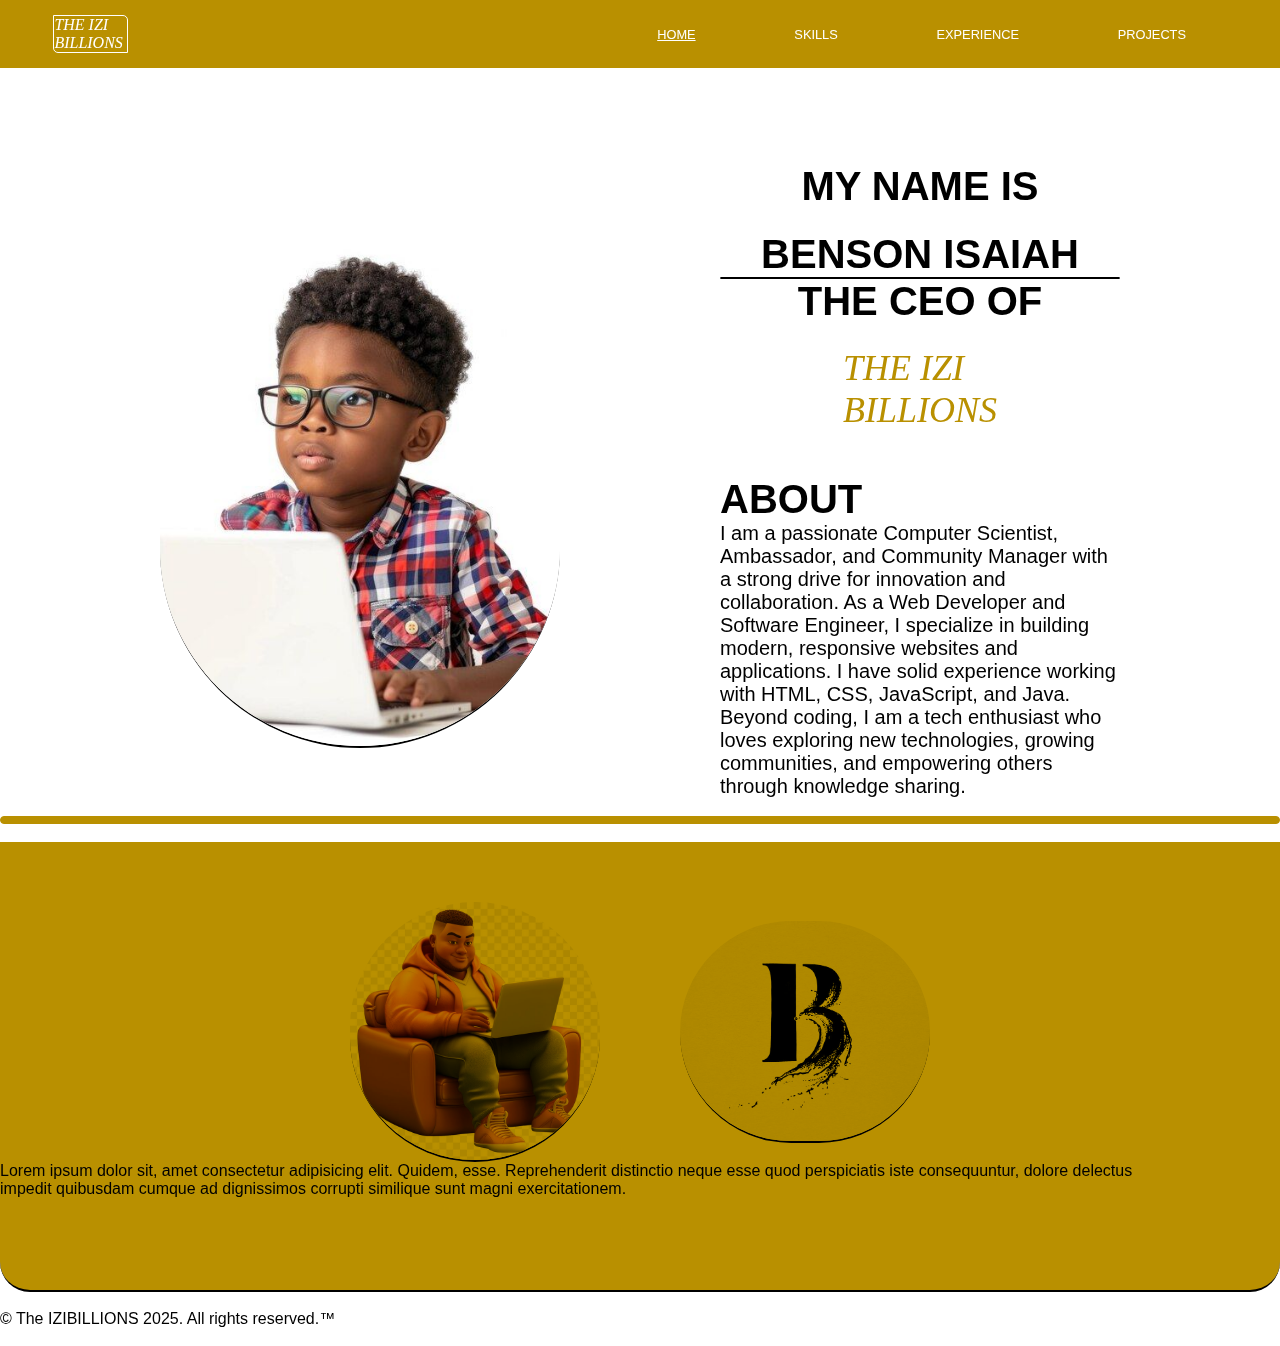
<file: index.html>
<!DOCTYPE html>
<html lang="en">
<head>
    <meta charset="UTF-8">
    <meta name="viewport" content="width=device-width, initial-scale=1.0">
    <link rel="stylesheet" href="land.css">
    <title>ISAIAH</title>
</head>
<body>
    <div class="whole">
        <nav>
            <i class="logo">THE IZI<br>BILLIONS</i>
            <div class="sec">
                <a href="index.html" class="click hideonmobile">HOME</a>
                <a class="hideonmobile" href="skills.html">SKILLS</a>
                <a class="hideonmobile" href="experience.html">EXPERIENCE</a>
                <a class="hideonmobile" href="project.html">PROJECTS</a>
                <li class="menu-button" onclick=showsidebar()><a href="#"><svg xmlns="http://www.w3.org/2000/svg" style="color: black;" height="26px" viewBox="0 -960 960 960" width="26px" fill="#e8eaed"><path d="M120-240v-80h720v80H120Zm0-200v-80h720v80H120Zm0-200v-80h720v80H120Z"/></svg></a></li>
                <ul class="sidebar">
                    <li class="x" onclick=hidesidebar()><a href="#"><svg xmlns="http://www.w3.org/2000/svg" height="24px" viewBox="0 -960 960 960" width="24px" fill="#e8eaed"><path d="m256-200-56-56 224-224-224-224 56-56 224 224 224-224 56 56-224 224 224 224-56 56-224-224-224 224Z"/></svg></a></li>
                    <li><a href="index.html">HOME</a></li>
                    <li><a href="skills.html">SKILLS</a></li>
                    <li><a href="experience.html">EXPERIENCE</a></li>
                    <li><a href="project.html">PROJECTS</a></li>
                </ul>
            </div>
        </nav>
    </div>
    <br>
    <br>
    <div class="now">
        <img class="boy" src="image/A young boy using a laptop possibly doing homework or browsing online _ Premium AI-generated image.jpeg" alt="object image">
        <div class="text">
            <h1>MY NAME IS</h1><br>
            <h1 class="name">BENSON ISAIAH</h1>
            <hr class="hhh">
            <H1>THE CEO OF</H1><br>
            <h1 class="izi">THE IZI<br>BILLIONS</h1><br>
            <br>
            <div class="about" id="about">
                <h1>ABOUT</h1>
                <P class="at">I am a passionate Computer Scientist, Ambassador, and Community Manager with a strong drive for innovation and collaboration. As a Web Developer and Software Engineer, I specialize in building modern, responsive websites and applications. I have solid experience working with HTML, CSS, JavaScript, and Java.</p>
                <p class="at">Beyond coding, I am a tech enthusiast who loves exploring new technologies, growing communities, and empowering others through knowledge sharing.</P>
            </div>
        </div>

    </div>
    <br>
    <hr class="hh">
    <br>
    <div class="trend">
        <div class="down">
            <img src="image/Download premium png of PNG Sitting laptop furniture computer_  by Busbus about png, cartoon, people, men, and furniture 12154302.jpeg" alt="">
            <img src="image/download.jpeg" alt="">
        </div>
        <div class="texting">
            <p>Lorem ipsum dolor sit, amet consectetur adipisicing elit. Quidem, esse. Reprehenderit distinctio neque esse quod perspiciatis iste consequuntur, dolore delectus impedit quibusdam cumque ad dignissimos corrupti similique sunt magni exercitationem.</p>
        </div>
    </div>
    <br>
    <footer>
        <p>&copy; The IZIBILLIONS 2025. All rights reserved.&trade;</p>
    </footer>
    <br>
    <script>
        function showsidebar(params) {
            const sidebar = document.querySelector('.sidebar')
            sidebar.style.display = 'flex'
        }
        function hidesidebar(params) {
            const sidebar = document.querySelector('.sidebar')
            sidebar.style.display = 'none'
        }
    </script>
    <script src="land.js"></script>
</body>
</html>
</file>
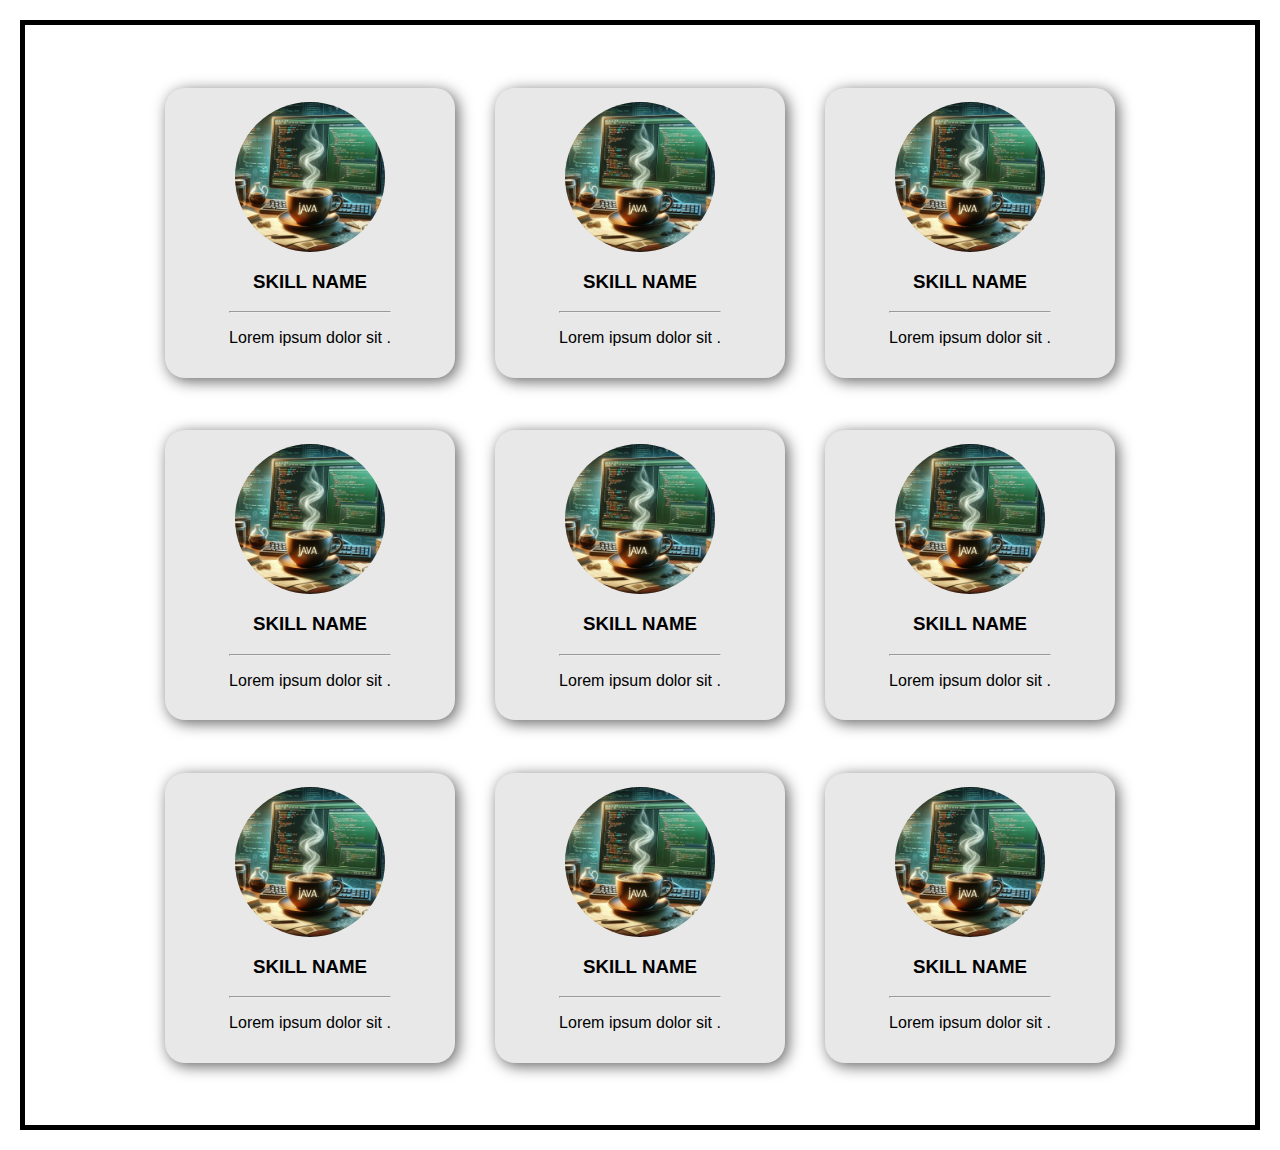
<file: card.html>
<!DOCTYPE html>
<html lang="en">
<head>
    <meta charset="UTF-8">
    <meta name="viewport" content="width=device-width, initial-scale=1.0">
    <title>Document</title>
    <link rel="stylesheet" href="card.css">
</head>
<body>
    <div class="whole">
        <div class="wrap">
            <img src="image/Java_ A Tech Industry Heavyweight Programming Language.jpg" alt="">
            <div class="text">
                <h3>SKILL NAME</h3>
                <hr>
                <p>Lorem ipsum dolor sit .</p>
            </div>
        </div>
        <div class="wrap">
            <img src="image/Java_ A Tech Industry Heavyweight Programming Language.jpg" alt="">
            <div class="text">
                <h3>SKILL NAME</h3>
                <hr>
                <p>Lorem ipsum dolor sit .</p>
            </div>
        </div>
        <div class="wrap">
            <img src="image/Java_ A Tech Industry Heavyweight Programming Language.jpg" alt="">
            <div class="text">
                <h3>SKILL NAME</h3>
                <hr>
                <p>Lorem ipsum dolor sit .</p>
            </div>
        </div>
        <div class="wrap">
            <img src="image/Java_ A Tech Industry Heavyweight Programming Language.jpg" alt="">
            <div class="text">
                <h3>SKILL NAME</h3>
                <hr>
                <p>Lorem ipsum dolor sit .</p>
            </div>
        </div>
        <div class="wrap">
            <img src="image/Java_ A Tech Industry Heavyweight Programming Language.jpg" alt="">
            <div class="text">
                <h3>SKILL NAME</h3>
                <hr>
                <p>Lorem ipsum dolor sit .</p>
            </div>
        </div>
        <div class="wrap">
            <img src="image/Java_ A Tech Industry Heavyweight Programming Language.jpg" alt="">
            <div class="text">
                <h3>SKILL NAME</h3>
                <hr>
                <p>Lorem ipsum dolor sit .</p>
            </div>
        </div>
        <div class="wrap">
            <img src="image/Java_ A Tech Industry Heavyweight Programming Language.jpg" alt="">
            <div class="text">
                <h3>SKILL NAME</h3>
                <hr>
                <p>Lorem ipsum dolor sit .</p>
            </div>
        </div>
        <div class="wrap">
            <img src="image/Java_ A Tech Industry Heavyweight Programming Language.jpg" alt="">
            <div class="text">
                <h3>SKILL NAME</h3>
                <hr>
                <p>Lorem ipsum dolor sit .</p>
            </div>
        </div>
        <div class="wrap">
            <img src="image/Java_ A Tech Industry Heavyweight Programming Language.jpg" alt="">
            <div class="text">
                <h3>SKILL NAME</h3>
                <hr>
                <p>Lorem ipsum dolor sit .</p>
            </div>
        </div>
    </div>
</body>
</html>
</file>
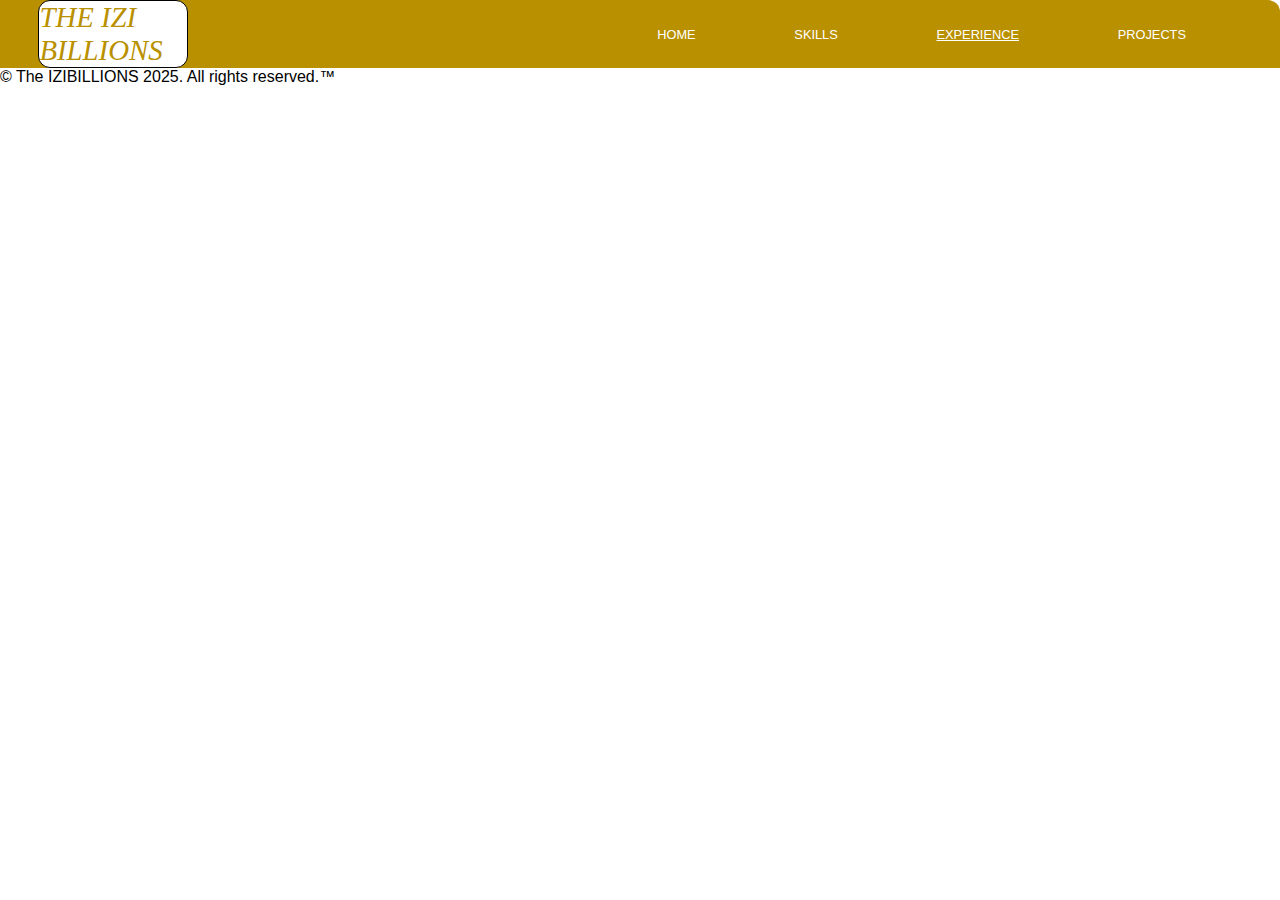
<file: experience.html>
<!DOCTYPE html>
<html lang="en">
<head>
    <meta charset="UTF-8">
    <meta name="viewport" content="width=device-width, initial-scale=1.0">
    <link rel="stylesheet" href="experience.css">
    <title>PROJECTS</title>
</head>
<body>
    <div class="whole">
        <nav>
            <i class="logo">THE IZI<br>BILLIONS</i>
            <div class="sec">
                <a href="index.html" class="hideonmobile">HOME</a>
                <a class="hideonmobile" href="skills.html">SKILLS</a>
                <a class="click hideonmobile" href="experience.html">EXPERIENCE</a>
                <a class="hideonmobile" href="project.html">PROJECTS</a>
                <li class="menu-button" onclick=showsidebar()><a href="#"><svg xmlns="http://www.w3.org/2000/svg" style="color: black;" height="26px" viewBox="0 -960 960 960" width="26px" fill="#e8eaed"><path d="M120-240v-80h720v80H120Zm0-200v-80h720v80H120Zm0-200v-80h720v80H120Z"/></svg></a></li>
                <ul class="sidebar">
                    <li class="x" onclick=hidesidebar()><a href="#"><svg xmlns="http://www.w3.org/2000/svg" height="24px" viewBox="0 -960 960 960" width="24px" fill="#e8eaed"><path d="m256-200-56-56 224-224-224-224 56-56 224 224 224-224 56 56-224 224 224 224-56 56-224-224-224 224Z"/></svg></a></li>
                    <li><a href="index.html">HOME</a></li>
                    <li><a href="skills.html">SKILLS</a></li>
                    <li><a href="experience.html">EXPERIENCE</a></li>
                    <li><a href="project.html">PROJECTS</a></li>
                </ul>
            </div>
        </nav>
    </div>
    <footer>
        <p>&copy; The IZIBILLIONS 2025. All rights reserved.&trade;</p>
    </footer>
    <br>
    <script>
        function showsidebar(params) {
            const sidebar = document.querySelector('.sidebar')
            sidebar.style.display = 'flex'
        }
        function hidesidebar(params) {
            const sidebar = document.querySelector('.sidebar')
            sidebar.style.display = 'none'
        }
    </script>
</body>
</html>
</file>
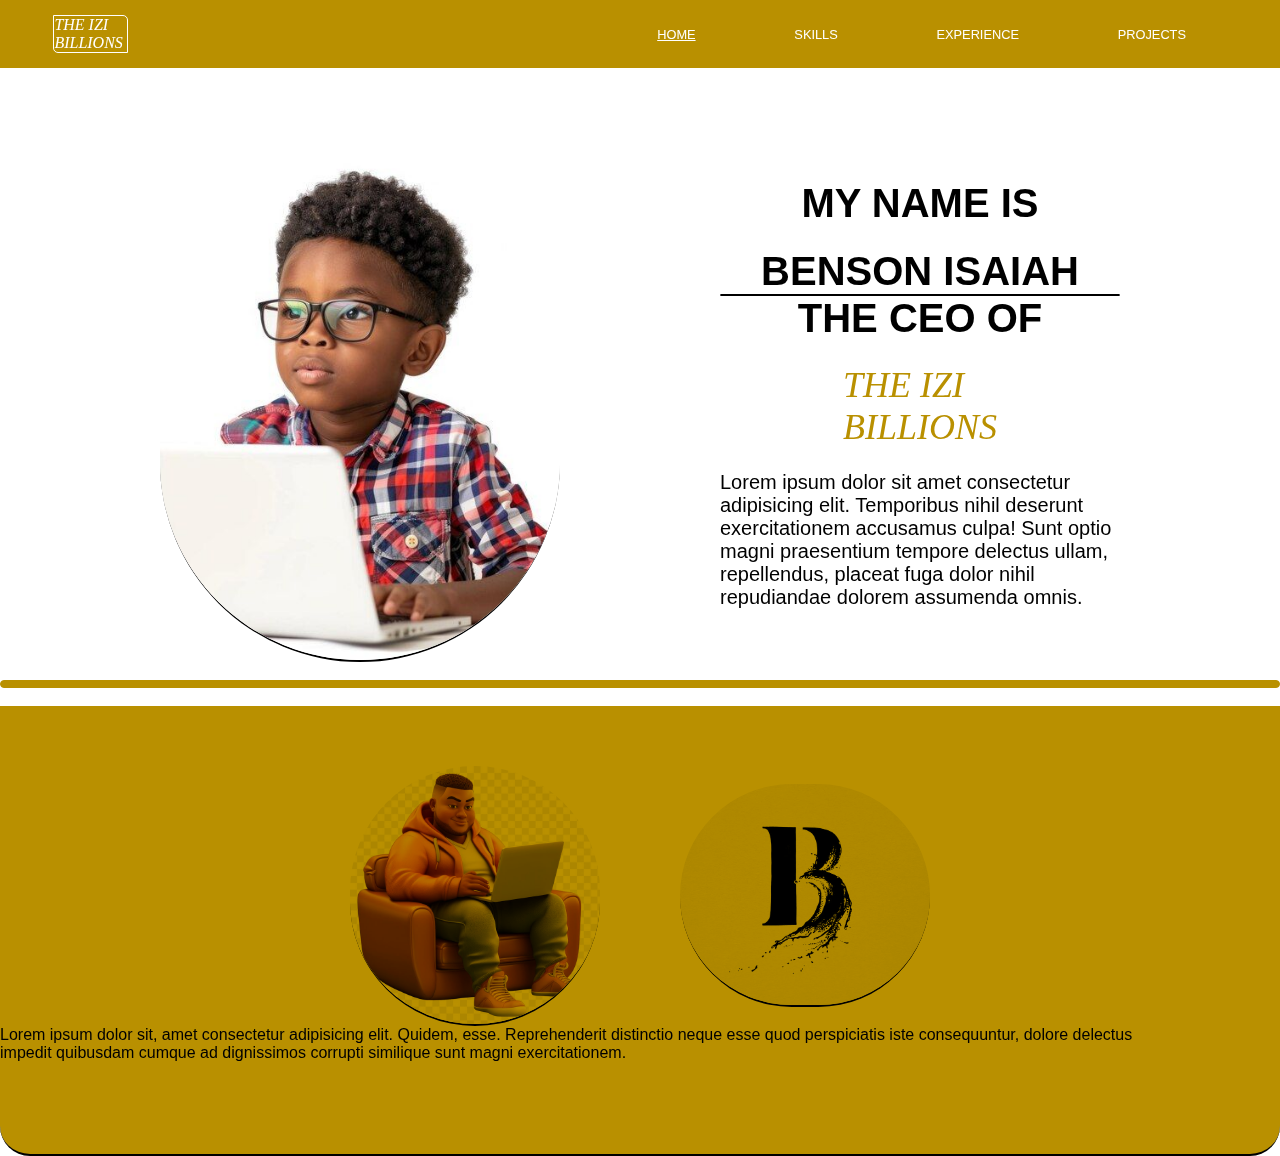
<file: land.html>
<!DOCTYPE html>
<html lang="en">
<head>
    <meta charset="UTF-8">
    <meta name="viewport" content="width=device-width, initial-scale=1.0">
    <link rel="stylesheet" href="land.css">
    <title>ISAIAH</title>
</head>
<body>
    <div class="whole">
        <nav>
            <i class="logo">THE IZI<br>BILLIONS</i>
            <div class="sec">
                <a href="land.html" class="click hideonmobile">HOME</a>
                <a class="hideonmobile" href="#">SKILLS</a>
                <a class="hideonmobile" href="experience.html">EXPERIENCE</a>
                <a class="hideonmobile" href="project.html">PROJECTS</a>
                <li class="menu-button" onclick=showsidebar()><a href="#"><svg xmlns="http://www.w3.org/2000/svg" style="color: black;" height="26px" viewBox="0 -960 960 960" width="26px" fill="#e8eaed"><path d="M120-240v-80h720v80H120Zm0-200v-80h720v80H120Zm0-200v-80h720v80H120Z"/></svg></a></li>
                <ul class="sidebar">
                    <li class="x" onclick=hidesidebar()><a href="#"><svg xmlns="http://www.w3.org/2000/svg" height="24px" viewBox="0 -960 960 960" width="24px" fill="#e8eaed"><path d="m256-200-56-56 224-224-224-224 56-56 224 224 224-224 56 56-224 224 224 224-56 56-224-224-224 224Z"/></svg></a></li>
                    <li><a href="land.html">HOME</a></li>
                    <li><a href="#">SKILLS</a></li>
                    <li><a href="experience.html">EXPERIENCE</a></li>
                    <li><a href="project.html">PROJECTS</a></li>
                </ul>
            </div>
        </nav>
    </div>
    <div class="now">
        <img class="boy" src="image/A young boy using a laptop possibly doing homework or browsing online _ Premium AI-generated image.jpeg" alt="object image">
        <div class="text">
            <h1>MY NAME IS</h1><br>
            <h1 class="name">BENSON ISAIAH</h1>
            <hr class="hhh">
            <H1>THE CEO OF</H1><br>
            <h1 class="izi">THE IZI<br>BILLIONS</h1><br>
            <P>Lorem ipsum dolor sit amet consectetur adipisicing elit. Temporibus nihil deserunt exercitationem accusamus culpa! Sunt optio magni praesentium tempore delectus ullam, repellendus, placeat fuga dolor nihil repudiandae dolorem assumenda omnis.</P>
        </div>

    </div>
    <br>
    <hr class="hh">
    <br>
    <div class="trend">
        <div class="down">
            <img src="image/Download premium png of PNG Sitting laptop furniture computer_  by Busbus about png, cartoon, people, men, and furniture 12154302.jpeg" alt="">
            <img src="image/download.jpeg" alt="">
        </div>
        <div class="texting">
            <p>Lorem ipsum dolor sit, amet consectetur adipisicing elit. Quidem, esse. Reprehenderit distinctio neque esse quod perspiciatis iste consequuntur, dolore delectus impedit quibusdam cumque ad dignissimos corrupti similique sunt magni exercitationem.</p>
        </div>
        
    </div>
    <script>
        function showsidebar(params) {
            const sidebar = document.querySelector('.sidebar')
            sidebar.style.display = 'flex'
        }
        function hidesidebar(params) {
            const sidebar = document.querySelector('.sidebar')
            sidebar.style.display = 'none'
        }
    </script>
    <script src="land.js"></script>
</body>
</html>
</file>
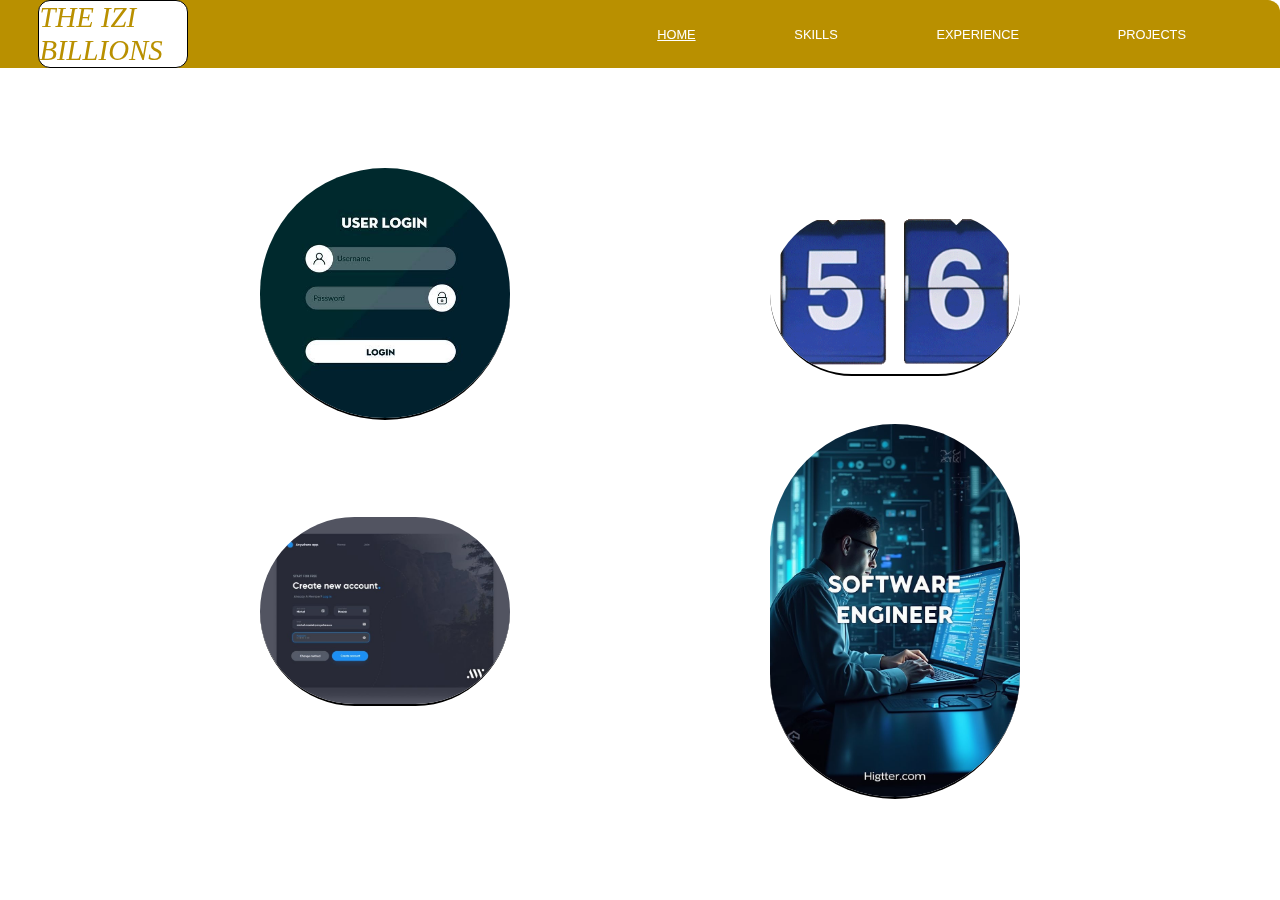
<file: project.html>
<!DOCTYPE html>
<html lang="en">
<head>
    <meta charset="UTF-8">
    <meta name="viewport" content="width=device-width, initial-scale=1.0">
    <link rel="stylesheet" href="project.css">
    <title>PROJECTS</title>
</head>
<body>
    <div class="whole">
        <nav>
            <i class="logo">THE IZI<br>BILLIONS</i>
            <div class="sec">
                <a href="index.html" class="click hideonmobile">HOME</a>
                <a class="hideonmobile" href="#">SKILLS</a>
                <a class="hideonmobile" href="experience.html">EXPERIENCE</a>
                <a class="hideonmobile" href="project.html">PROJECTS</a>
                <li class="menu-button" onclick=showsidebar()><a href="#"><svg xmlns="http://www.w3.org/2000/svg" style="color: black;" height="26px" viewBox="0 -960 960 960" width="26px" fill="#e8eaed"><path d="M120-240v-80h720v80H120Zm0-200v-80h720v80H120Zm0-200v-80h720v80H120Z"/></svg></a></li>
                <ul class="sidebar">
                    <li class="x" onclick=hidesidebar()><a href="#"><svg xmlns="http://www.w3.org/2000/svg" height="24px" viewBox="0 -960 960 960" width="24px" fill="#e8eaed"><path d="m256-200-56-56 224-224-224-224 56-56 224 224 224-224 56 56-224 224 224 224-56 56-224-224-224 224Z"/></svg></a></li>
                    <li><a href="index.html">HOME</a></li>
                    <li><a href="#">SKILLS</a></li>
                    <li><a href="experience.html">EXPERIENCE</a></li>
                    <li><a href="project.html">PROJECTS</a></li>
                </ul>
            </div>
        </nav>
    </div>
    <div class="proj">
        <div class="img12">
            <div class="img1">
                <img src="image/Free Login List Template.jpg" alt="">
            </div>
            <div class="img2">
                <img src="image/Smiirl_ Connected Counters for social media and other softwares_.gif" alt="">
            </div>
        </div>
        <div class="img34">
            <div class="img3">
                <img src="image/Login & Sign up - Dark Mode _ AW Universal Page.jpg" alt="">
            </div>
            <div class="img4">
                <img src="image/Software Engineer at 360Learning_ Join Our Growing Team!Software Engineer.jpg" alt="">
            </div>
        </div>        
    </div>
    <script>
        function showsidebar(params) {
            const sidebar = document.querySelector('.sidebar')
            sidebar.style.display = 'flex'
        }
        function hidesidebar(params) {
            const sidebar = document.querySelector('.sidebar')
            sidebar.style.display = 'none'
        }
    </script>
</body>
</html>
</file>
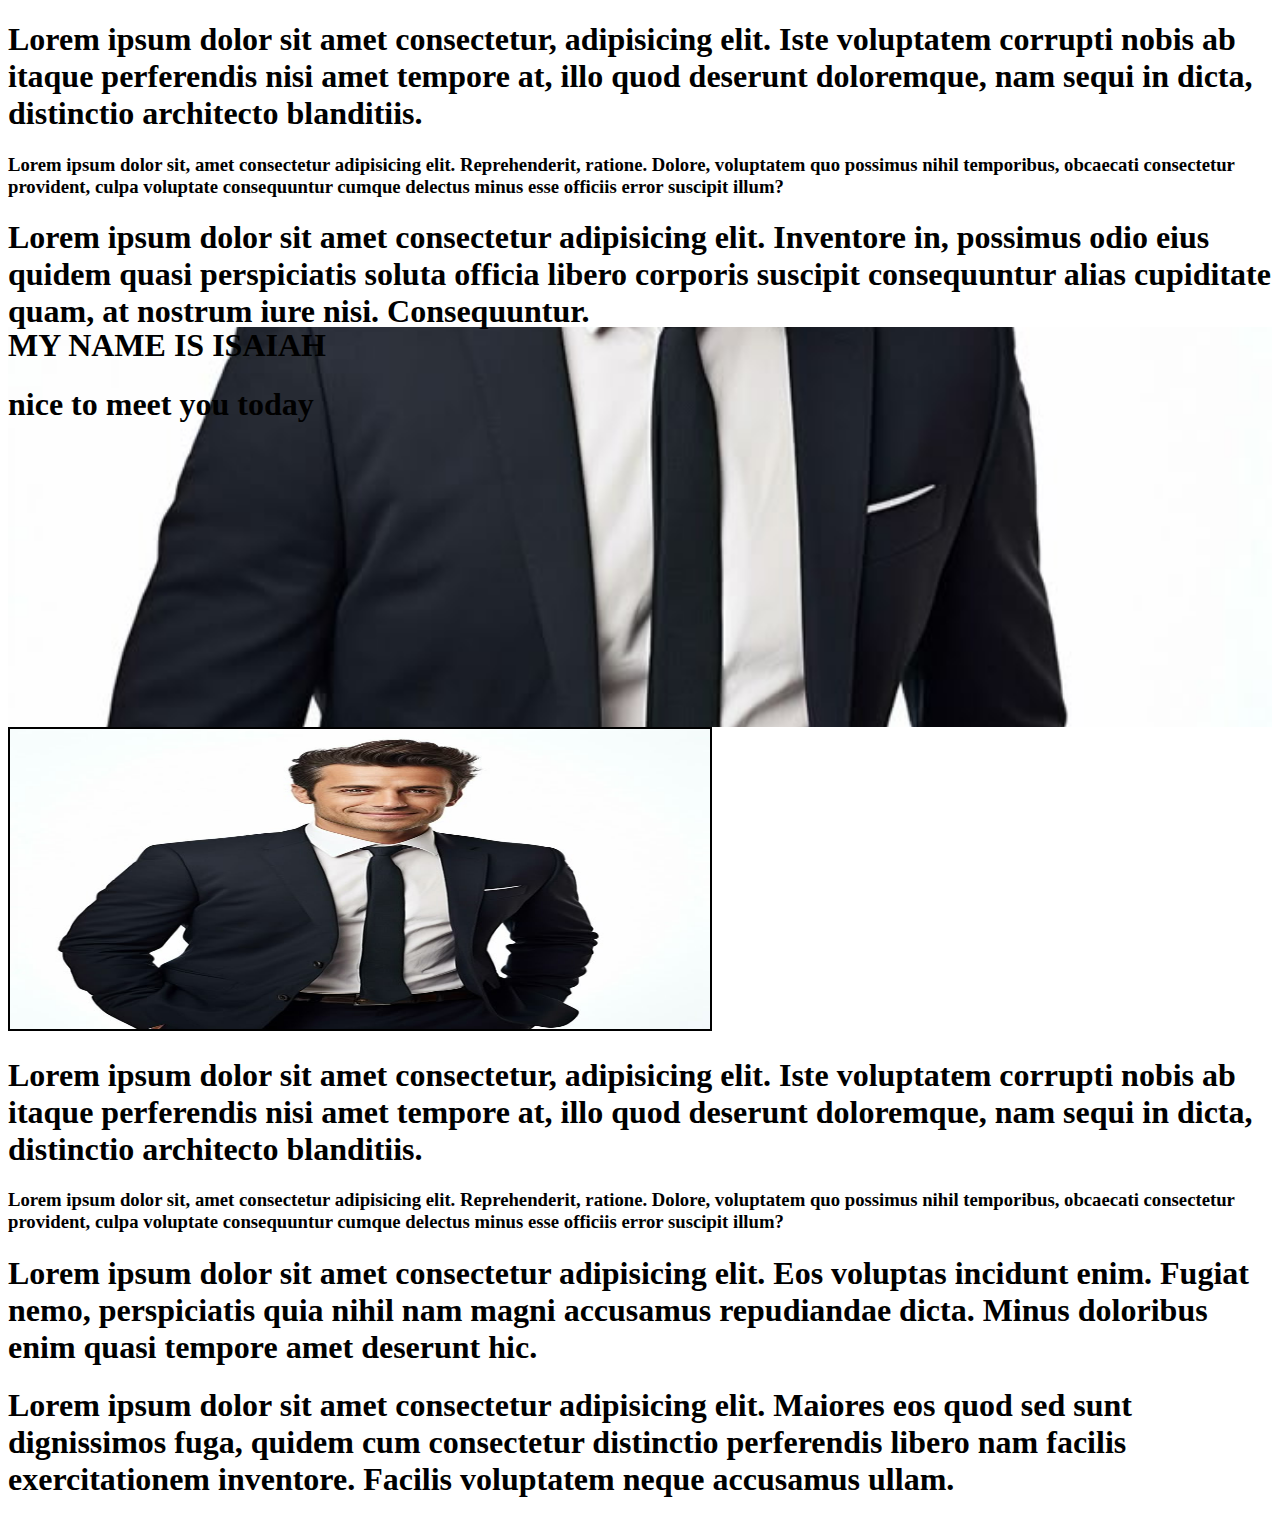
<file: scroll.html>
<!DOCTYPE html>
<html lang="en">
<head>
    <meta charset="UTF-8">
    <meta name="viewport" content="width=device-width, initial-scale=1.0">
    <link rel="stylesheet" href="scroll.css">
    <title>Document</title>
</head>
<body>
    <h1>Lorem ipsum dolor sit amet consectetur, adipisicing elit. Iste voluptatem corrupti nobis ab itaque perferendis nisi amet tempore at, illo quod deserunt doloremque, nam sequi in dicta, distinctio architecto blanditiis.</h1>
    <h3>Lorem ipsum dolor sit, amet consectetur adipisicing elit. Reprehenderit, ratione. Dolore, voluptatem quo possimus nihil temporibus, obcaecati consectetur provident, culpa voluptate consequuntur cumque delectus minus esse officiis error suscipit illum?</h3>
    <h1>Lorem ipsum dolor sit amet consectetur adipisicing elit. Inventore in, possimus odio eius quidem quasi perspiciatis soluta officia libero corporis suscipit consequuntur alias cupiditate quam, at nostrum iure nisi. Consequuntur.</h1>
    <br>
    <div class="scroll">
        <h1>MY NAME IS ISAIAH</h1>
        <h1>nice to meet you today</h1>
    </div>
    <img src="image/Download Ai generative Happy Business man in a suit white transparent background for free.jpg" alt="">
    <h1>Lorem ipsum dolor sit amet consectetur, adipisicing elit. Iste voluptatem corrupti nobis ab itaque perferendis nisi amet tempore at, illo quod deserunt doloremque, nam sequi in dicta, distinctio architecto blanditiis.</h1>
    <h3>Lorem ipsum dolor sit, amet consectetur adipisicing elit. Reprehenderit, ratione. Dolore, voluptatem quo possimus nihil temporibus, obcaecati consectetur provident, culpa voluptate consequuntur cumque delectus minus esse officiis error suscipit illum?</h3>
    <h1>Lorem ipsum dolor sit amet consectetur adipisicing elit. Eos voluptas incidunt enim. Fugiat nemo, perspiciatis quia nihil nam magni accusamus repudiandae dicta. Minus doloribus enim quasi tempore amet deserunt hic.</h1>
    <h1>Lorem ipsum dolor sit amet consectetur adipisicing elit. Maiores eos quod sed sunt dignissimos fuga, quidem cum consectetur distinctio perferendis libero nam facilis exercitationem inventore. Facilis voluptatem neque accusamus ullam.</h1>

</body>
</html>
</file>
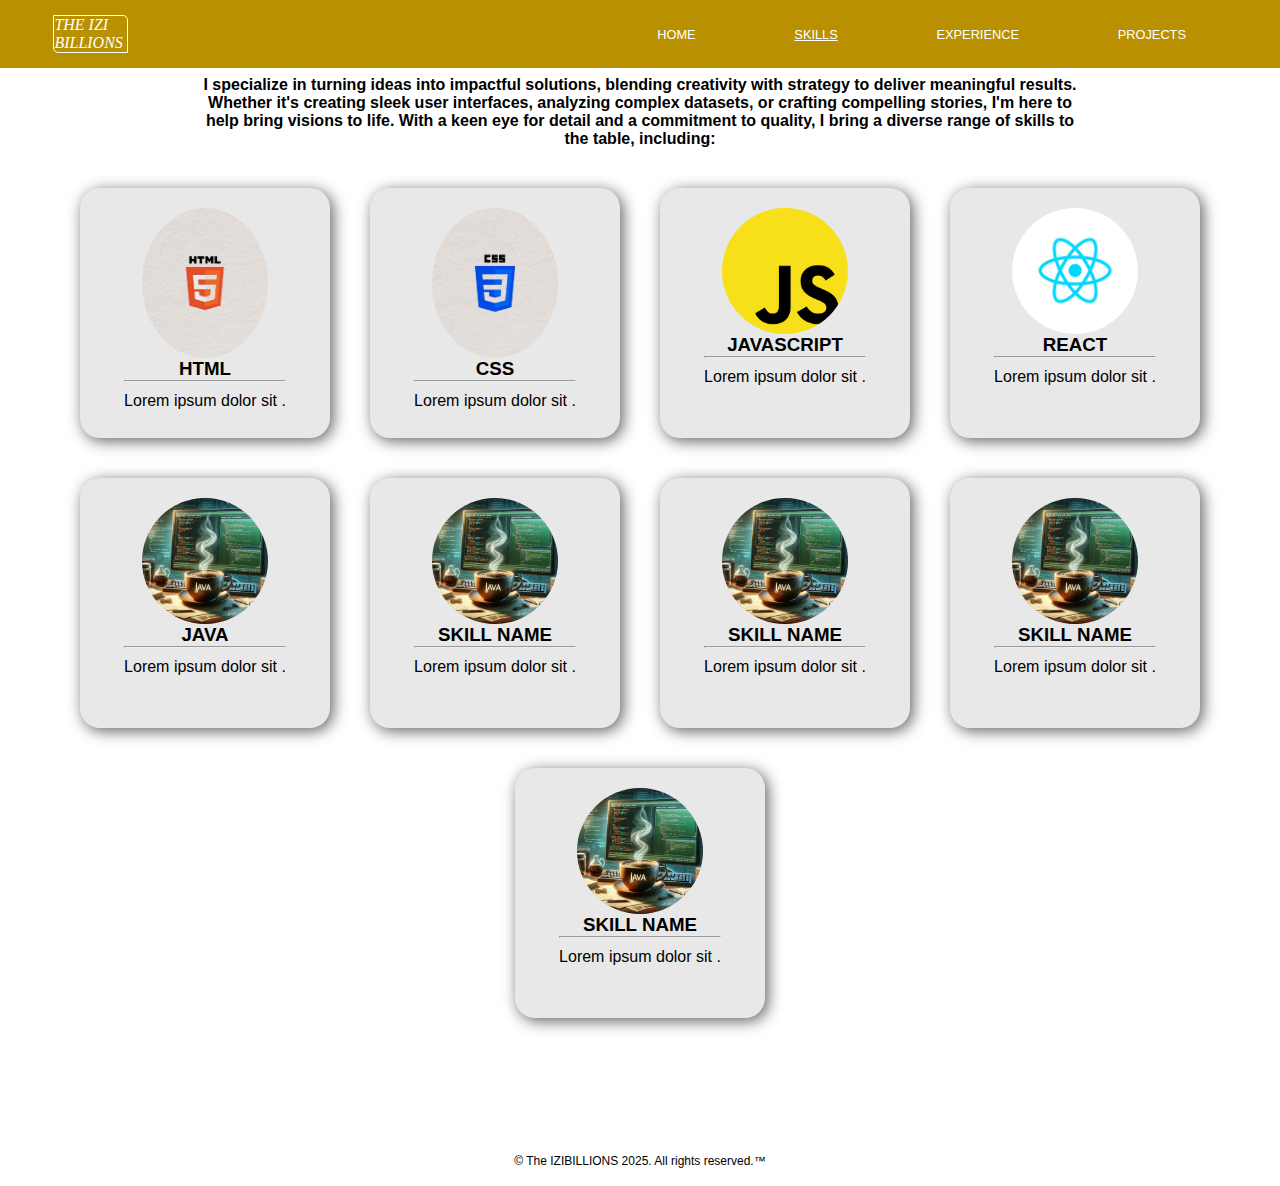
<file: skills.html>
<!DOCTYPE html>
<html lang="en">
<head>
    <meta charset="UTF-8">
    <meta name="viewport" content="width=device-width, initial-scale=1.0">
    <title>skills</title>
    <link rel="stylesheet" href="skills.css">
</head>
<body>
    <div class="whole">
        <nav>
            <i class="logo">THE IZI<br>BILLIONS</i>
            <div class="sec">
                <a href="index.html" class="hideonmobile">HOME</a>
                <a class="click hideonmobile" href="skills.html">SKILLS</a>
                <a class="hideonmobile" href="experience.html">EXPERIENCE</a>
                <a class="hideonmobile" href="project.html">PROJECTS</a>
                <li class="menu-button" onclick=showsidebar()><a href="#"><svg xmlns="http://www.w3.org/2000/svg" style="color: black;" height="26px" viewBox="0 -960 960 960" width="26px" fill="#e8eaed"><path d="M120-240v-80h720v80H120Zm0-200v-80h720v80H120Zm0-200v-80h720v80H120Z"/></svg></a></li>
                <ul class="sidebar">
                    <li class="x" onclick=hidesidebar()><a href="#"><svg xmlns="http://www.w3.org/2000/svg" height="24px" viewBox="0 -960 960 960" width="24px" fill="#e8eaed"><path d="m256-200-56-56 224-224-224-224 56-56 224 224 224-224 56 56-224 224 224 224-56 56-224-224-224 224Z"/></svg></a></li>
                    <li><a href="index.html">HOME</a></li>
                    <li><a href="skills.html">SKILLS</a></li>
                    <li><a href="experience.html">EXPERIENCE</a></li>
                    <li><a href="project.html">PROJECTS</a></li>
                </ul>
            </div>
        </nav>
    </div>
    <br>
    <br>
    
    <div class="proj">
        <div class="preamble">
            <h4>I specialize in turning ideas into impactful solutions, blending creativity with strategy to deliver meaningful results. Whether it's creating sleek user interfaces, analyzing complex datasets, or crafting compelling stories, I'm here to help bring visions to life. With a keen eye for detail and a commitment to quality, I bring a diverse range of skills to the table, including:</h4>
            <div class="wholeCard">
                <div class="wrap">
                    <img src="image/A Simple login page by simple coding Html and Css… (1).jpeg" alt="">
                    <div class="text">
                        <h3>HTML</h3>
                        <hr>
                        <p>Lorem ipsum dolor sit .</p>
                    </div>
                </div>
                <div class="wrap">
                    <img src="image/A Simple login page by simple coding Html and Css….jpeg" alt="">
                    <div class="text">
                        <h3>CSS</h3>
                        <hr>
                        <p>Lorem ipsum dolor sit .</p>
                    </div>
                </div>
                <div class="wrap">
                    <img src="image/bbf1f161-c0e5-4e28-83f9-af0db45746ca.jpg" alt="">
                    <div class="text">
                        <h3>JAVASCRIPT</h3>
                        <hr>
                        <p>Lorem ipsum dolor sit .</p>
                    </div>
                </div>
                <div class="wrap">
                    <img src="image/Courses & Training for Individuals on an Online Learning Platform _ Pluralsight.jpeg" alt="">
                    <div class="text">
                        <h3>REACT</h3>
                        <hr>
                        <p>Lorem ipsum dolor sit .</p>
                    </div>
                </div>
                <div class="wrap">
                    <img src="image/Java_ A Tech Industry Heavyweight Programming Language.jpg" alt="">
                    <div class="text">
                        <h3>JAVA</h3>
                        <hr>
                        <p>Lorem ipsum dolor sit .</p>
                    </div>
                </div>
                <div class="wrap">
                    <img src="image/Java_ A Tech Industry Heavyweight Programming Language.jpg" alt="">
                    <div class="text">
                        <h3>SKILL NAME</h3>
                        <hr>
                        <p>Lorem ipsum dolor sit .</p>
                    </div>
                </div>
                <div class="wrap">
                    <img src="image/Java_ A Tech Industry Heavyweight Programming Language.jpg" alt="">
                    <div class="text">
                        <h3>SKILL NAME</h3>
                        <hr>
                        <p>Lorem ipsum dolor sit .</p>
                    </div>
                </div>
                <div class="wrap">
                    <img src="image/Java_ A Tech Industry Heavyweight Programming Language.jpg" alt="">
                    <div class="text">
                        <h3>SKILL NAME</h3>
                        <hr>
                        <p>Lorem ipsum dolor sit .</p>
                    </div>
                </div>
                <div class="wrap">
                    <img src="image/Java_ A Tech Industry Heavyweight Programming Language.jpg" alt="">
                    <div class="text">
                        <h3>SKILL NAME</h3>
                        <hr>
                        <p>Lorem ipsum dolor sit .</p>
                    </div>
                </div>
            </div>
        </div>        
    </div>
    <footer>
        <p>&copy; The IZIBILLIONS 2025. All rights reserved.&trade;</p>
    </footer>
    <br>
    <script>
        function showsidebar(params) {
            const sidebar = document.querySelector('.sidebar')
            sidebar.style.display = 'flex'
        }
        function hidesidebar(params) {
            const sidebar = document.querySelector('.sidebar')
            sidebar.style.display = 'none'
        }
    </script>
</body>
</html>
</file>
<file: land.css>
*{
    margin: 0;
    padding: 0;
    box-sizing: border-box;
    font-family: Verdana, Geneva, Tahoma, sans-serif;
}
body{
    width: 100%;
    background-color: rgb(255, 255, 255);
}
.logo{
    display: flex;
    justify-content: flex-start;
    align-items: center;
    font: 1em 'poppins', sans-sarif;
    font-style: italic ;
    border-top-right-radius: 5px;
    border-bottom-left-radius: 5px;
    border-top-left-radius: 0px;
    border-bottom-right-radius: 0px;
    background-color: rgb(185, 144, 0);
    width: 75px;
    margin: 15px;
    border: 0.1px solid rgb(255, 255, 255);
    color: white;
}
.izi{
    font: 1.8em 'poppins', sans-sarif;
    font-style: italic;
    color: rgb(185, 144, 0);
    transition: 1s;
}
.izi:hover{
    font: 2em 'poppins', sans-sarif;
    font-style: italic;
    color: rgb(185, 144, 0);
}
nav{
    width: 100%;
    display: flex;
    justify-content: space-between;
    align-items: center;
    flex-wrap: nowrap;
    background: transparent;
    background-color: rgb(255, 255, 255);
    color: rgb(185, 144, 0);
    padding-right: 5%;
    padding-left: 3%;
    background-color: rgb(185, 144, 0);
    
}
.sec{
    width: 50%;
    display: flex;
    justify-content: space-between;
    align-items: center;
}
nav a{
    
    text-decoration: none;
    color: rgb(255, 255, 255);
    font-size: 0.8em;
    font: bolder italic;
}
.click{
    text-decoration: underline;
}
nav a:hover{
    text-decoration: underline;
    font-size: 0.9em;
    color: rgb(254, 252, 242);
    transition: 0.7s;
}
.hhh{
    width: 100%;
    height: 1px;
    background-color: rgb(0, 0, 0);
    display: flex;
    justify-content: center;
    align-items: center;
    padding-left: 30%;
    color: black;
    border: 1px solid rgb(0, 0, 0);
    border-radius: 90px;
}
.hh{
    width: 100%;
    height: 8px;
    background-color: rgb(185, 144, 0);
    display: flex;
    justify-content: center;
    align-items: center;
    padding-left: 30%;
    color: black;
    border: 1px solid rgb(185, 144, 0);
    border-radius: 90px;
}
img{
    mix-blend-mode: multiply;
    width: 250px;
    border-radius: 250px;
    border-bottom: 2px solid black;
    transition: 0.5s;
}
img:hover{
    width: 260px;
}
.down{
    display: flex;
    justify-content: center;
    align-items: center;
    gap: 80px;
}
.trend{
    background-color: rgb(185, 144, 0);
    background-position: center;
    background-repeat: no-repeat;
    background-size: cover;
    backdrop-filter: blur(20px);
    backface-visibility: hidden;
    border-bottom: 2px solid black;
    height: 450px;
    border-bottom-right-radius: 30px;
    border-bottom-left-radius: 30px;
    padding-top: 60px;
}
.now{
    display: flex;
    justify-content: space-evenly;
    align-items: center;
    padding-top: 60px;
}
.text{
    width: 312px;
    display: flex;
    flex-direction: column;
    justify-content: center;
    align-items: center;
    align-self: center;
}
.texting{
    display: flex;
    justify-content: center;
    align-items: center;
    width: 90%;
}
.name{
    border-radius: 5px;
}
nav ul{
    width: 100%;
    list-style: none;
    display: flex;
    justify-content: flex-end;
    align-items: center;
}
nav li{
    height: 60px;
    font: 20px bold;
}
nav a{
    height: 100%;
    padding: 0 30px;
    text-decoration: none;
    display: flex;
    align-items: center;
    color: #ffffff;
    border-radius: 5px;
}
nav li:first-child{
    margin-right: auto;
    background-color: #464866;
    border-bottom-right-radius: 10px;
    border-top-right-radius: 10px;
}
nav li:first-child a:hover{
    background-color: #AAABB8;
    border-top-right-radius: 10px;
    border-bottom-right-radius: 10px;
}
.sidebar li:first-child {
    width: 25px;
    padding-left: 80%;
    background-color: rgb(185, 144, 0);
    border-radius: 0%;
}
.sidebar li:first-child a:hover{
    background-color: #AAABB8;
    color: black;
}
.sidebar{
    position: fixed;
    top: 0;
    right: 0;
    height: 45vh;
    width: 300px;
    z-index: 999;
    background-color: rgba(0, 0, 0, 0.233);
    backdrop-filter: blur(10px);
    box-shadow: -10px 0 10px rgba(0, 0, 0, 0.1);
    display: none;
    flex-direction: column;
    align-items: flex-start;
    justify-content: flex-start;
    border-bottom-left-radius: 30px;
}
.sidebar li{
    width: 100%;
}
.sidebar a{
    width: 100%;
    border-radius: 5px;
}
.sidebar a:hover{
    background-color: #AAABB8;
    backdrop-filter: blur(20px);
    color: black;
}
.x a{
    display: flex;
    justify-content: center;
    align-items: center;
    width: 100px;
    padding-left: 100%;
    backdrop-filter: blur(10px);
    background-color: rgb(185, 144, 0);
    border-radius: 0%;
}
.menu-button{
    display: none;
}
@media(min-width: 900px){
    .boy{
        width: 400px;
    }
    .boy:hover{
        width: 410px;
    }
    .hideonmobile{
        display: block;
    }
    .text{
        width: 400px;
        font-size: 20px;
    }
}
/*@media(max-width: 690px){
    .nav{
        display: flex;
        flex-direction: column;
        align-self: center;
        padding: 0%;
    }
    nav a{
        width: 100px;
        display: flex;
        justify-content: flex-end;
        padding: 0%;
    }
    .sec{
        width: 10px;
        display: flex;
        flex-direction: column;
        justify-content: flex-end;
        align-items: end;
        
    }
    .hideonmobile{
        display: none;
    }
    .menu-button{
        display: block;
        display: flex;
        justify-content: flex-end;
    }
}*/
@media(max-width: 943px){
    /*.nav{
        display: flex;
        flex-direction: column;
        align-self: center;
        padding: 0%;
    }
    nav a{
        width: 100px;
        display: flex;
        justify-content: flex-end;
        padding: 0%;
    }*/
    .sec{
        width: 10px;
        display: flex;
        flex-direction: column;
        justify-content: flex-end;
        align-items: end;
        
    }
    .hideonmobile{
        display: none;
    }
    .menu-button{
        display: block;
        display: flex;
        justify-content: flex-end;
    }
}
@media(max-width: 575px){
    .now{
        display: flex;
        flex-direction: column;
    }
    .down{
        display: flex;
        flex-direction: column;
    }
    .logo{
        display: flex;
        justify-content: flex-start;
        align-items: center;
        font: 0.8em 'poppins', sans-sarif;
        font-style: italic ;
        border-top-right-radius: 5px;
        border-bottom-left-radius: 5px;
        border-top-left-radius: 0px;
        border-bottom-right-radius: 0px;
        background-color: rgb(185, 144, 0);
        width: 60px;
        border: 0.1px solid rgb(255, 255, 255);
        color: white;
    }
}
</file>
<file: card.css>
body{
    padding: 0;
    margin: 20px;
    box-sizing: border-box;
    font-family: Verdana, Geneva, Tahoma, sans-serif;
}
.whole{
    height: 1000px;
    display: flex;
    justify-content: center;
    align-items: center;
    align-content: space-evenly;
    border: 5px solid black;
    flex-wrap: wrap;
    gap: 40px;
    padding: 50px;
}
.wrap{
    display: flex;
    flex-direction: column;
    justify-content: center;
    align-items: center;
    background-color: hsl(0, 0%, 91%);
    text-align: center;
    width: 250px;
    height: 250px;
    border: none;
    box-shadow: 3px 3px 15px hsl(0, 0%, 38%);
    border-radius: 20px;
    padding: 20px;
}
img{
    width: 60%;
    height: auto;
    border-radius: 50%;
}
.text{
    height: 50%;
}
</file>
<file: experience.css>
*{
    margin: 0;
    padding: 0;
    box-sizing: border-box;
    font-family: Verdana, Geneva, Tahoma, sans-serif;
}
body{
    width: 100%;
    background-color: rgb(255, 255, 255);
}
.logo{
    display: flex;
    justify-content: flex-start;
    align-items: center;
    font: 1.8em 'poppins', sans-sarif;
    font-style: italic ;
    border-radius: 12px;
    background-color: rgb(255, 255, 255);
    width: 150px;
    padding-right: 50PX;
    border: 1px solid black;
}
.izi{
    font: 1.8em 'poppins', sans-sarif;
    font-style: italic;
    color: rgb(185, 144, 0);
    transition: 1s;
}
.izi:hover{
    font: 2em 'poppins', sans-sarif;
    font-style: italic;
    color: rgb(185, 144, 0);
}
nav{
    width: 100%;
    display: flex;
    justify-content: space-between;
    align-items: center;
    flex-wrap: nowrap;
    background: transparent;
    background-color: rgb(255, 255, 255);
    border-top-right-radius: 12px;
    color: rgb(185, 144, 0);
    padding-right: 5%;
    padding-left: 3%;
    background-color: rgb(185, 144, 0);
    
}
.sec{
    width: 50%;
    display: flex;
    justify-content: space-between;
    align-items: center;
}
nav a{
    
    text-decoration: none;
    color: rgb(255, 255, 255);
    font-size: 0.8em;
    font: bolder italic;
}
.click{
    text-decoration: underline;
}
nav a:hover{
    text-decoration: underline;
    font-size: 0.9em;
    color: rgb(254, 252, 242);
    transition: 0.7s;
}
.hhh{
    width: 100%;
    height: 1px;
    background-color: rgb(0, 0, 0);
    display: flex;
    justify-content: center;
    align-items: center;
    padding-left: 30%;
    color: black;
    border: 1px solid rgb(0, 0, 0);
    border-radius: 90px;
}
.hh{
    width: 100%;
    height: 8px;
    background-color: rgb(185, 144, 0);
    display: flex;
    justify-content: center;
    align-items: center;
    padding-left: 30%;
    color: black;
    border: 1px solid rgb(185, 144, 0);
    border-radius: 90px;
}
img{
    mix-blend-mode: multiply;
    width: 250px;
    border-radius: 0%;
    border-bottom: 2px solid black;
    transition: 0.5s;
}
img:hover{
    width: 260px;
}
.down{
    display: flex;
    justify-content: center;
    align-items: center;
    gap: 80px;
}
.trend{
    background-color: rgb(185, 144, 0);
    background-position: center;
    background-repeat: no-repeat;
    background-size: cover;
    backdrop-filter: blur(20px);
    backface-visibility: hidden;
    border-bottom: 2px solid black;
    height: 450px;
    border-bottom-right-radius: 30px;
    border-bottom-left-radius: 30px;
    padding-top: 60px;
}
.now{
    display: flex;
    justify-content: space-evenly;
    align-items: center;
    padding-top: 60px;
}
.text{
    width: 312px;
    display: flex;
    flex-direction: column;
    justify-content: center;
    align-items: center;
    align-self: center;
}
.texting{
    display: flex;
    justify-content: center;
    align-items: center;
    width: 90%;
}
.name{
    border-radius: 5px;
}
nav ul{
    width: 100%;
    list-style: none;
    display: flex;
    justify-content: flex-end;
    align-items: center;
}
nav li{
    height: 60px;
    font: 20px bold;
}
nav a{
    height: 100%;
    padding: 0 30px;
    text-decoration: none;
    display: flex;
    align-items: center;
    color: #ffffff;
    border-radius: 5px;
}
nav li:first-child{
    margin-right: auto;
    background-color: #464866;
    border-bottom-right-radius: 10px;
    border-top-right-radius: 10px;
}
nav li:first-child a:hover{
    background-color: #AAABB8;
    border-top-right-radius: 10px;
    border-bottom-right-radius: 10px;
}
.sidebar li:first-child {
    width: 25px;
    padding-left: 80%;
    background-color: rgb(185, 144, 0);
    border-radius: 0%;
}
.sidebar li:first-child a:hover{
    background-color: #AAABB8;
    color: black;
}
.sidebar{
    position: fixed;
    top: 0;
    right: 0;
    height: 55vh;
    width: 300px;
    z-index: 999;
    background-color: rgba(0, 0, 0, 0.233);
    backdrop-filter: blur(10px);
    box-shadow: -10px 0 10px rgba(0, 0, 0, 0.1);
    display: none;
    flex-direction: column;
    align-items: flex-start;
    justify-content: flex-start;
    border-bottom-left-radius: 30px;
}
.sidebar li{
    width: 100%;
}
.sidebar a{
    width: 100%;
    border-radius: 5px;
}
.sidebar a:hover{
    background-color: #AAABB8;
    backdrop-filter: blur(20px);
    color: black;
}
.x a{
    display: flex;
    justify-content: center;
    align-items: center;
    width: 100px;
    padding-left: 100%;
    backdrop-filter: blur(10px);
    background-color: rgb(185, 144, 0);
    border-radius: 0%;
}
.menu-button{
    display: none;
}
.img12{
    display: flex;
    justify-content: space-evenly;
    align-items: center;
}
.img34{
    display: flex;
    justify-content: space-evenly;
    align-items: center;
}
.proj{
    padding-top: 100px;
}
@media(min-width: 900px){
    .boy{
        width: 400px;
    }
    .boy:hover{
        width: 410px;
    }
    .hideonmobile{
        display: block;
    }
    .text{
        width: 400px;
        font-size: 20px;
    }
}
/*@media(max-width: 690px){
    .nav{
        display: flex;
        flex-direction: column;
        align-self: center;
        padding: 0%;
    }
    nav a{
        width: 100px;
        display: flex;
        justify-content: flex-end;
        padding: 0%;
    }
    .sec{
        width: 10px;
        display: flex;
        flex-direction: column;
        justify-content: flex-end;
        align-items: end;
        
    }
    .hideonmobile{
        display: none;
    }
    .menu-button{
        display: block;
        display: flex;
        justify-content: flex-end;
    }
}*/
@media(max-width: 943px){
    /*.nav{
        display: flex;
        flex-direction: column;
        align-self: center;
        padding: 0%;
    }
    nav a{
        width: 100px;
        display: flex;
        justify-content: flex-end;
        padding: 0%;
    }*/
    .sec{
        width: 10px;
        display: flex;
        flex-direction: column;
        justify-content: flex-end;
        align-items: end;
        
    }
    .hideonmobile{
        display: none;
    }
    .menu-button{
        display: block;
        display: flex;
        justify-content: flex-end;
    }
}
@media(max-width: 575px){
    .now{
        display: flex;
        flex-direction: column;
    }
    .down{
        display: flex;
        flex-direction: column;
    } 
}
</file>
<file: project.css>
*{
    margin: 0;
    padding: 0;
    box-sizing: border-box;
    font-family: Verdana, Geneva, Tahoma, sans-serif;
}
body{
    width: 100%;
    background-color: rgb(255, 255, 255);
}
.logo{
    display: flex;
    justify-content: flex-start;
    align-items: center;
    font: 1.8em 'poppins', sans-sarif;
    font-style: italic ;
    border-radius: 12px;
    background-color: rgb(255, 255, 255);
    width: 150px;
    padding-right: 50PX;
    border: 1px solid black;
}
.izi{
    font: 1.8em 'poppins', sans-sarif;
    font-style: italic;
    color: rgb(185, 144, 0);
    transition: 1s;
}
.izi:hover{
    font: 2em 'poppins', sans-sarif;
    font-style: italic;
    color: rgb(185, 144, 0);
}
nav{
    width: 100%;
    display: flex;
    justify-content: space-between;
    align-items: center;
    flex-wrap: nowrap;
    background: transparent;
    background-color: rgb(255, 255, 255);
    border-top-right-radius: 12px;
    color: rgb(185, 144, 0);
    padding-right: 5%;
    padding-left: 3%;
    background-color: rgb(185, 144, 0);
    
}
.sec{
    width: 50%;
    display: flex;
    justify-content: space-between;
    align-items: center;
}
nav a{
    
    text-decoration: none;
    color: rgb(255, 255, 255);
    font-size: 0.8em;
    font: bolder italic;
}
.click{
    text-decoration: underline;
}
nav a:hover{
    text-decoration: underline;
    font-size: 0.9em;
    color: rgb(254, 252, 242);
    transition: 0.7s;
}
.hhh{
    width: 100%;
    height: 1px;
    background-color: rgb(0, 0, 0);
    display: flex;
    justify-content: center;
    align-items: center;
    padding-left: 30%;
    color: black;
    border: 1px solid rgb(0, 0, 0);
    border-radius: 90px;
}
.hh{
    width: 100%;
    height: 8px;
    background-color: rgb(185, 144, 0);
    display: flex;
    justify-content: center;
    align-items: center;
    padding-left: 30%;
    color: black;
    border: 1px solid rgb(185, 144, 0);
    border-radius: 90px;
}
img{
    mix-blend-mode: multiply;
    width: 250px;
    border-radius: 250px;
    border-bottom: 2px solid black;
    transition: 0.5s;
}
img:hover{
    width: 260px;
}
.down{
    display: flex;
    justify-content: center;
    align-items: center;
    gap: 80px;
}
.trend{
    background-color: rgb(185, 144, 0);
    background-position: center;
    background-repeat: no-repeat;
    background-size: cover;
    backdrop-filter: blur(20px);
    backface-visibility: hidden;
    border-bottom: 2px solid black;
    height: 450px;
    border-bottom-right-radius: 30px;
    border-bottom-left-radius: 30px;
    padding-top: 60px;
}
.now{
    display: flex;
    justify-content: space-evenly;
    align-items: center;
    padding-top: 60px;
}
.text{
    width: 312px;
    display: flex;
    flex-direction: column;
    justify-content: center;
    align-items: center;
    align-self: center;
}
.texting{
    display: flex;
    justify-content: center;
    align-items: center;
    width: 90%;
}
.name{
    border-radius: 5px;
}
nav ul{
    width: 100%;
    list-style: none;
    display: flex;
    justify-content: flex-end;
    align-items: center;
}
nav li{
    height: 60px;
    font: 20px bold;
}
nav a{
    height: 100%;
    padding: 0 30px;
    text-decoration: none;
    display: flex;
    align-items: center;
    color: #ffffff;
    border-radius: 5px;
}
nav li:first-child{
    margin-right: auto;
    background-color: #464866;
    border-bottom-right-radius: 10px;
    border-top-right-radius: 10px;
}
nav li:first-child a:hover{
    background-color: #AAABB8;
    border-top-right-radius: 10px;
    border-bottom-right-radius: 10px;
}
.sidebar li:first-child {
    width: 25px;
    padding-left: 80%;
    background-color: rgb(185, 144, 0);
    border-radius: 0%;
}
.sidebar li:first-child a:hover{
    background-color: #AAABB8;
    color: black;
}
.sidebar{
    position: fixed;
    top: 0;
    right: 0;
    height: 55vh;
    width: 300px;
    z-index: 999;
    background-color: rgba(0, 0, 0, 0.233);
    backdrop-filter: blur(10px);
    box-shadow: -10px 0 10px rgba(0, 0, 0, 0.1);
    display: none;
    flex-direction: column;
    align-items: flex-start;
    justify-content: flex-start;
    border-bottom-left-radius: 30px;
}
.sidebar li{
    width: 100%;
}
.sidebar a{
    width: 100%;
    border-radius: 5px;
}
.sidebar a:hover{
    background-color: #AAABB8;
    backdrop-filter: blur(20px);
    color: black;
}
.x a{
    display: flex;
    justify-content: center;
    align-items: center;
    width: 100px;
    padding-left: 100%;
    backdrop-filter: blur(10px);
    background-color: rgb(185, 144, 0);
    border-radius: 0%;
}
.menu-button{
    display: none;
}
.img12{
    display: flex;
    justify-content: space-evenly;
    align-items: center;
}
.img34{
    display: flex;
    justify-content: space-evenly;
    align-items: center;
}
.proj{
    padding-top: 100px;
}
@media(min-width: 900px){
    .boy{
        width: 400px;
    }
    .boy:hover{
        width: 410px;
    }
    .hideonmobile{
        display: block;
    }
    .text{
        width: 400px;
        font-size: 20px;
    }
}
/*@media(max-width: 690px){
    .nav{
        display: flex;
        flex-direction: column;
        align-self: center;
        padding: 0%;
    }
    nav a{
        width: 100px;
        display: flex;
        justify-content: flex-end;
        padding: 0%;
    }
    .sec{
        width: 10px;
        display: flex;
        flex-direction: column;
        justify-content: flex-end;
        align-items: end;
        
    }
    .hideonmobile{
        display: none;
    }
    .menu-button{
        display: block;
        display: flex;
        justify-content: flex-end;
    }
}*/
@media(max-width: 943px){
    /*.nav{
        display: flex;
        flex-direction: column;
        align-self: center;
        padding: 0%;
    }
    nav a{
        width: 100px;
        display: flex;
        justify-content: flex-end;
        padding: 0%;
    }*/
    .sec{
        width: 10px;
        display: flex;
        flex-direction: column;
        justify-content: flex-end;
        align-items: end;
        
    }
    .hideonmobile{
        display: none;
    }
    .menu-button{
        display: block;
        display: flex;
        justify-content: flex-end;
    }
}
@media(max-width: 575px){
    .now{
        display: flex;
        flex-direction: column;
    }
    .down{
        display: flex;
        flex-direction: column;
    } 
}
</file>
<file: scroll.css>
img{
    width: 700px;
    height: 300px;
    border: 2px solid black;
}
.scroll{
    background-image: url(image/Download\ Ai\ generative\ Happy\ Business\ man\ in\ a\ suit\ white\ transparent\ background\ for\ free.jpg);
    height: 400px;
    margin-top: -64px; 
    background-position-y: 0px;
    background-position: center;
    background-repeat: no-repeat;
    background-size: cover;
    background-attachment: fixed;
}
</file>
<file: skills.css>
*{
    margin: 0;
    padding: 0;
    box-sizing: border-box;
    font-family: Verdana, Geneva, Tahoma, sans-serif;
}
body{
    width: 100%;
    background-color: rgb(255, 255, 255);
}
/*nav*/
.logo{
    display: flex;
    justify-content: flex-start;
    align-items: center;
    font: 1em 'poppins', sans-sarif;
    font-style: italic ;
    border-top-right-radius: 5px;
    border-bottom-left-radius: 5px;
    border-top-left-radius: 0px;
    border-bottom-right-radius: 0px;
    background-color: rgb(185, 144, 0);
    width: 75px;
    margin: 15px;
    border: 0.1px solid rgb(255, 255, 255);
    color: white;
}
nav{
    width: 100%;
    display: flex;
    justify-content: space-between;
    align-items: center;
    flex-wrap: nowrap;
    background: transparent;
    background-color: rgb(255, 255, 255);
    color: rgb(185, 144, 0);
    padding-right: 5%;
    padding-left: 3%;
    background-color: rgb(185, 144, 0);
    position: fixed;
    top: 0;
    left: 0; 
    z-index: 1000;
    
}
.sec{
    width: 50%;
    display: flex;
    justify-content: space-between;
    align-items: center;
}
nav a{
    
    text-decoration: none;
    color: rgb(255, 255, 255);
    font-size: 0.8em;
    font: bolder italic;
}
.click{
    text-decoration: underline;
}
nav a:hover{
    text-decoration: underline;
    font-size: 0.9em;
    color: rgb(254, 252, 242);
    transition: 0.7s;
}
nav ul{
    width: 100%;
    list-style: none;
    display: flex;
    justify-content: flex-end;
    align-items: center;
}
nav li{
    height: 60px;
    font: 20px bold;
}
nav a{
    height: 100%;
    padding: 0 30px;
    text-decoration: none;
    display: flex;
    align-items: center;
    color: #ffffff;
    border-radius: 5px;
}
nav li:first-child{
    margin-right: auto;
    background-color: #464866;
    border-bottom-right-radius: 10px;
    border-top-right-radius: 10px;
}
nav li:first-child a:hover{
    background-color: #AAABB8;
    border-top-right-radius: 10px;
    border-bottom-right-radius: 10px;
}
.sidebar li:first-child {
    width: 25px;
    padding-left: 80%;
    background-color: rgb(185, 144, 0);
    border-radius: 0%;
}
.sidebar li:first-child a:hover{
    background-color: #AAABB8;
    color: black;
}
.sidebar{
    position: fixed;
    top: 0;
    right: 0;
    height: 45vh;
    width: 300px;
    z-index: 999;
    background-color: rgba(0, 0, 0, 0.233);
    backdrop-filter: blur(10px);
    box-shadow: -10px 0 10px rgba(0, 0, 0, 0.1);
    display: none;
    flex-direction: column;
    align-items: flex-start;
    justify-content: flex-start;
    border-bottom-left-radius: 30px;
}
.sidebar li{
    width: 100%;
}
.sidebar a{
    width: 100%;
    border-radius: 5px;
}
.sidebar a:hover{
    background-color: #AAABB8;
    backdrop-filter: blur(20px);
    color: black;
}
.x a{
    display: flex;
    justify-content: center;
    align-items: center;
    width: 100px;
    padding-left: 100%;
    backdrop-filter: blur(10px);
    background-color: rgb(185, 144, 0);
    border-radius: 0%;
}
.menu-button{
    display: none;
}
/*nav ending*/

/*card components*/
.wholeCard{
    height: auto;
    display: flex;
    justify-content: center;
    align-items: center;
    align-content: space-evenly;
    flex-wrap: wrap;
    gap: 40px;
    padding: 30px;
    margin: 10px;
}
.wrap{
    display: flex;
    flex-direction: column;
    justify-content: center;
    align-items: center;
    background-color: hsl(0, 0%, 91%);
    text-align: center;
    flex-shrink: 1;
    width: 250px;
    height: 250px;
    border: none;
    box-shadow: 3px 3px 15px hsl(0, 0%, 38%);
    border-radius: 20px;
    padding: 20px;
}
img{
    width: 60%;
    height: auto;
    border-radius: 50%;
}
.text{
    height: 50%;
}
p{
    padding-top: 10px;
}
.proj{
    width: 100%;
    height: auto;
    display: flex;
    flex-direction: column;
    align-items: center;
    margin-top: 30px;
}
.preamble{
    display: flex;
    flex-direction: column;
    justify-content: center;
    align-items: center;
    padding: 10px;
}
h4{
    text-align: center;
    width: 70%;
}
/*card components end*/
footer{
    font-size: 12px;
    display: flex;
    justify-content: center;
    align-items: end;
    background-color: rgb(255, 255, 255);
    height: 100px;
}
@media(min-width: 900px){
    /*.boy{
        width: 400px;
    }
    .boy:hover{
        width: 410px;
    }*/
    .hideonmobile{
        display: block;
    }
    /*.text{
        width: 400px;
        font-size: 20px;
    }*/
}
/*@media(max-width: 690px){
    .nav{
        display: flex;
        flex-direction: column;
        align-self: center;
        padding: 0%;
    }
    nav a{
        width: 100px;
        display: flex;
        justify-content: flex-end;
        padding: 0%;
    }
    .sec{
        width: 10px;
        display: flex;
        flex-direction: column;
        justify-content: flex-end;
        align-items: end;
        
    }
    .hideonmobile{
        display: none;
    }
    .menu-button{
        display: block;
        display: flex;
        justify-content: flex-end;
    }
}*/
@media(max-width: 943px){
    /*.nav{
        display: flex;
        flex-direction: column;
        align-self: center;
        padding: 0%;
    }
    nav a{
        width: 100px;
        display: flex;
        justify-content: flex-end;
        padding: 0%;
    }*/
    .sec{
        width: 10px;
        display: flex;
        flex-direction: column;
        justify-content: flex-end;
        align-items: end;
        
    }
    .hideonmobile{
        display: none;
    }
    .menu-button{
        display: block;
        display: flex;
        justify-content: flex-end;
    }
}
@media(max-width: 933px){
    .proj{
        margin-top: 90px;
    }
}
@media(max-width: 575px){
    /*.now{
        display: flex;
        flex-direction: column;
    }
    .down{
        display: flex;
        flex-direction: column;
    }*/
    .logo{
        display: flex;
        justify-content: flex-start;
        align-items: center;
        font: 0.8em 'poppins', sans-sarif;
        font-style: italic ;
        border-top-right-radius: 5px;
        border-bottom-left-radius: 5px;
        border-top-left-radius: 0px;
        border-bottom-right-radius: 0px;
        background-color: rgb(185, 144, 0);
        width: 60px;
        border: 0.1px solid rgb(255, 255, 255);
        color: white;
    }
}
/*@media(max-width: 750px){
    .proj{
        display: flex;
        flex-direction: column;
        justify-content: space-evenly;
        align-items: center;
        width: 100%;
        height: 100%;
        gap: 30px;
        margin-top: 70px;
    }
    .img12{
        display: flex;
        flex-direction: column;
        justify-content: space-evenly;
        align-items: center;
        width: 60%;
        gap: 30px;
    }
    .img34{
        display: flex;
        flex-direction: column;
        justify-content: space-evenly;
        align-items: center;
        width: 60%;
        gap: 30px;
    }
}*/
</file>
